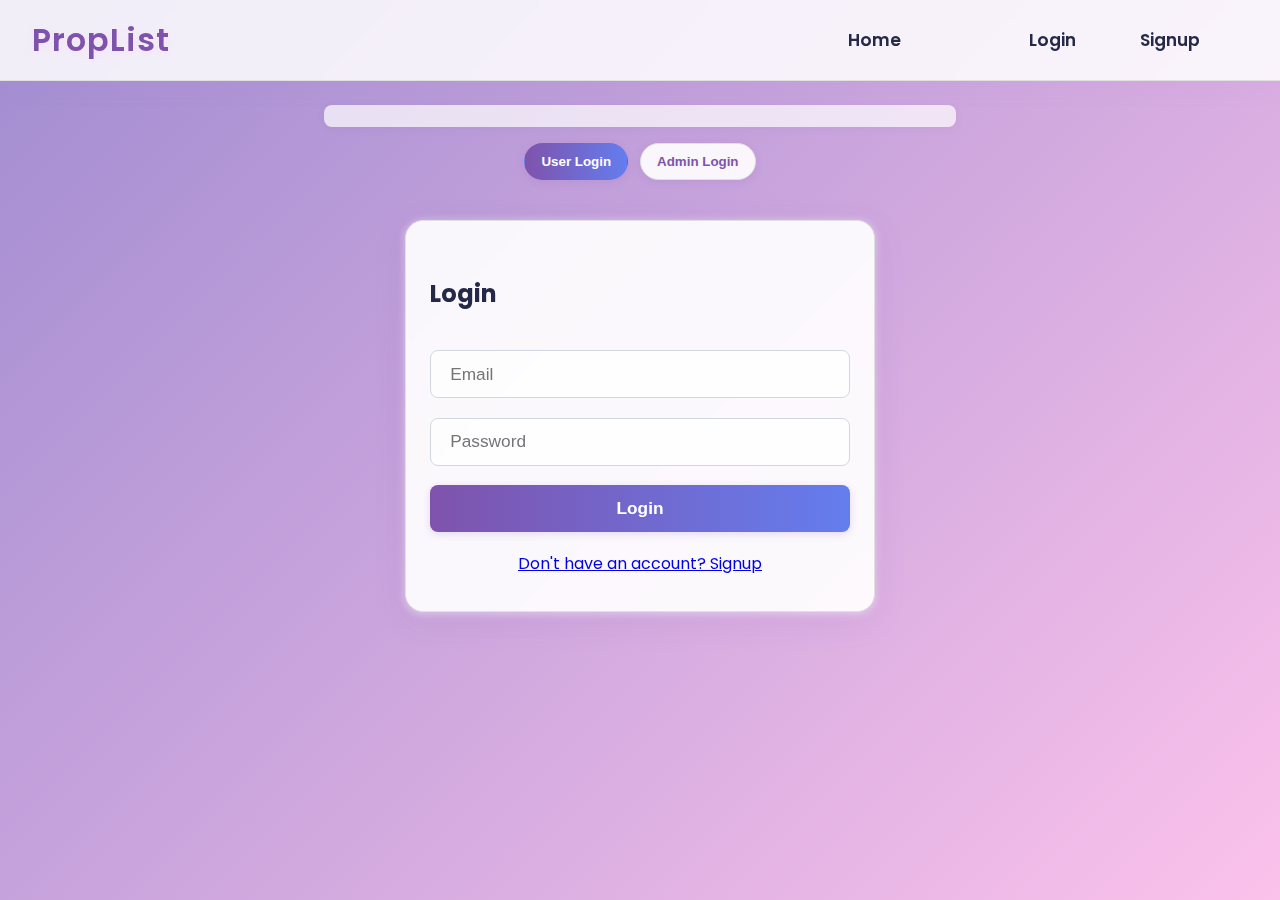
<file: login.html>
<!DOCTYPE html>
<html lang="en">
<head>
    <meta charset="UTF-8">
    <meta name="viewport" content="width=device-width, initial-scale=1.0">
    <title>Login - Property Posting Website</title>
    <link rel="stylesheet" href="styles.css">
</head>
<body>
    <nav class="navbar">
        <div class="logo">PropList</div>
        <ul class="nav-links" id="navLinks">
            <li><a href="index.html">Home</a></li>
            <li><a href="dashboard.html" id="dashboardLink">Dashboard</a></li>
            <li><a href="post.html" id="postLink">Post Property</a></li>
            <li><a href="login.html" id="loginLink">Login</a></li>
            <li><a href="signup.html" id="signupLink">Signup</a></li>
            <li><a href="#" id="logoutLink" style="display:none;">Logout</a></li>
        </ul>
        <div class="menu-toggle" id="menuToggle">&#9776;</div>
    </nav>
    <main>
        <div id="message"></div>
        <div class="dashboard-tabs" style="justify-content:center;margin-top:1rem;">
            <button id="userLoginBtn" class="tab-btn active">User Login</button>
            <button id="adminLoginBtn" class="tab-btn">Admin Login</button>
        </div>
        <form id="loginForm">
            <h2>Login</h2>
            <input type="email" id="loginEmail" placeholder="Email" required>
            <input type="password" id="loginPassword" placeholder="Password" required>
            <input type="hidden" id="loginRole" value="user">
            <button type="submit">Login</button>
            <div style="text-align:center;">
                <a href="signup.html">Don't have an account? Signup</a>
            </div>
        </form>
    </main>
    <script src="login.js"></script>
</body>
</html>
</file>
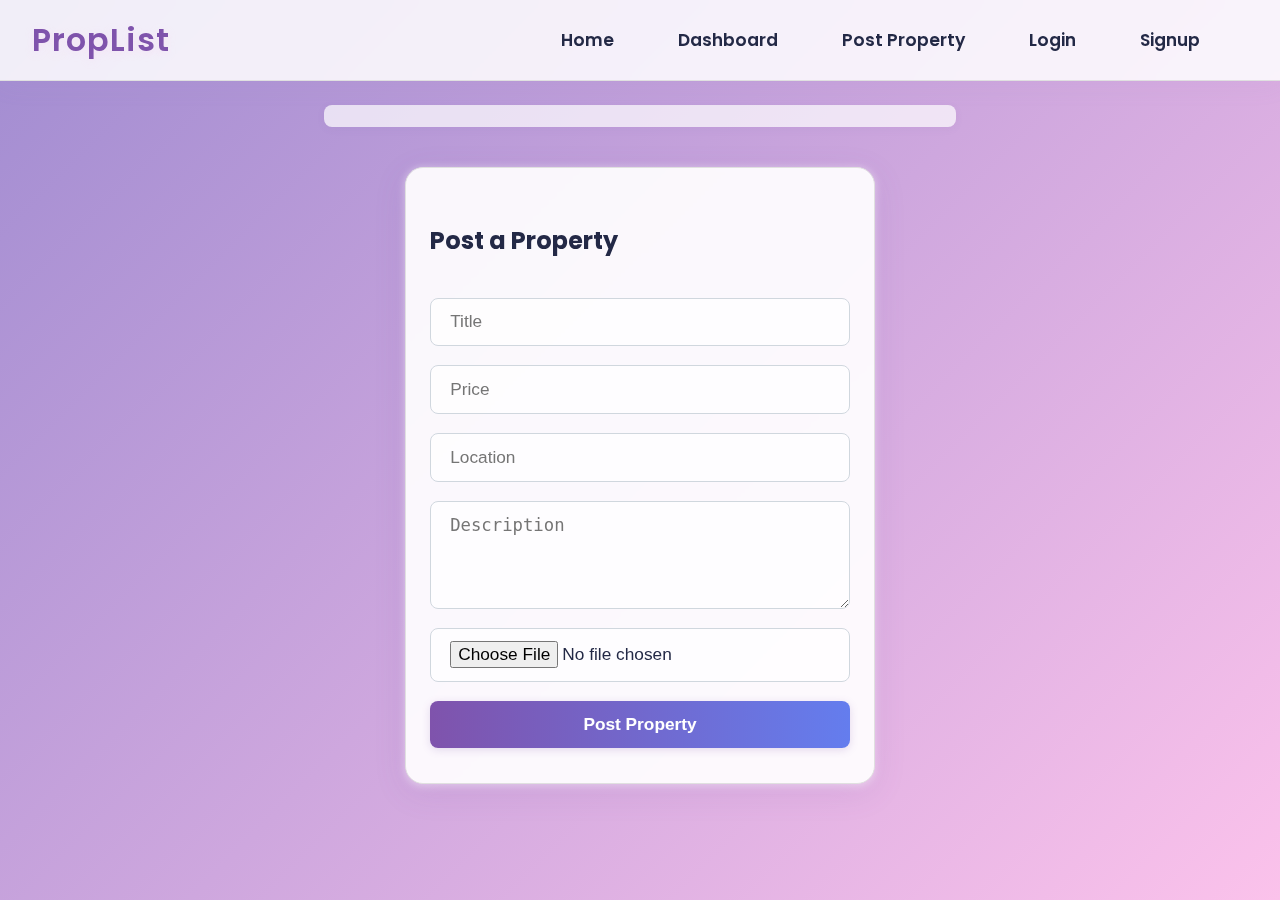
<file: post.html>
<!DOCTYPE html>
<html lang="en">
<head>
    <meta charset="UTF-8">
    <meta name="viewport" content="width=device-width, initial-scale=1.0">
    <title>Post Property - Property Posting Website</title>
    <link rel="stylesheet" href="styles.css">
</head>
<body>
    <nav class="navbar">
        <div class="logo">PropList</div>
        <ul class="nav-links" id="navLinks">
            <li><a href="index.html">Home</a></li>
            <li><a href="dashboard.html" id="dashboardLink">Dashboard</a></li>
            <li><a href="post.html" id="postLink">Post Property</a></li>
            <li><a href="login.html" id="loginLink">Login</a></li>
            <li><a href="signup.html" id="signupLink">Signup</a></li>
            <li><a href="#" id="logoutLink" style="display:none;">Logout</a></li>
        </ul>
        <div class="menu-toggle" id="menuToggle">&#9776;</div>
    </nav>
    <main>
        <div id="message"></div>
        <form id="postForm" enctype="multipart/form-data">
            <h2>Post a Property</h2>
            <input type="text" id="propertyTitle" placeholder="Title" required>
            <input type="number" id="propertyPrice" placeholder="Price" required>
            <input type="text" id="propertyLocation" placeholder="Location" required>
            <textarea id="propertyDescription" placeholder="Description" rows="4" required></textarea>
            <input type="file" id="propertyImage" accept="image/*">
            <button type="submit">Post Property</button>
        </form>
    </main>
    <script src="post.js"></script>
</body>
</html>
</file>
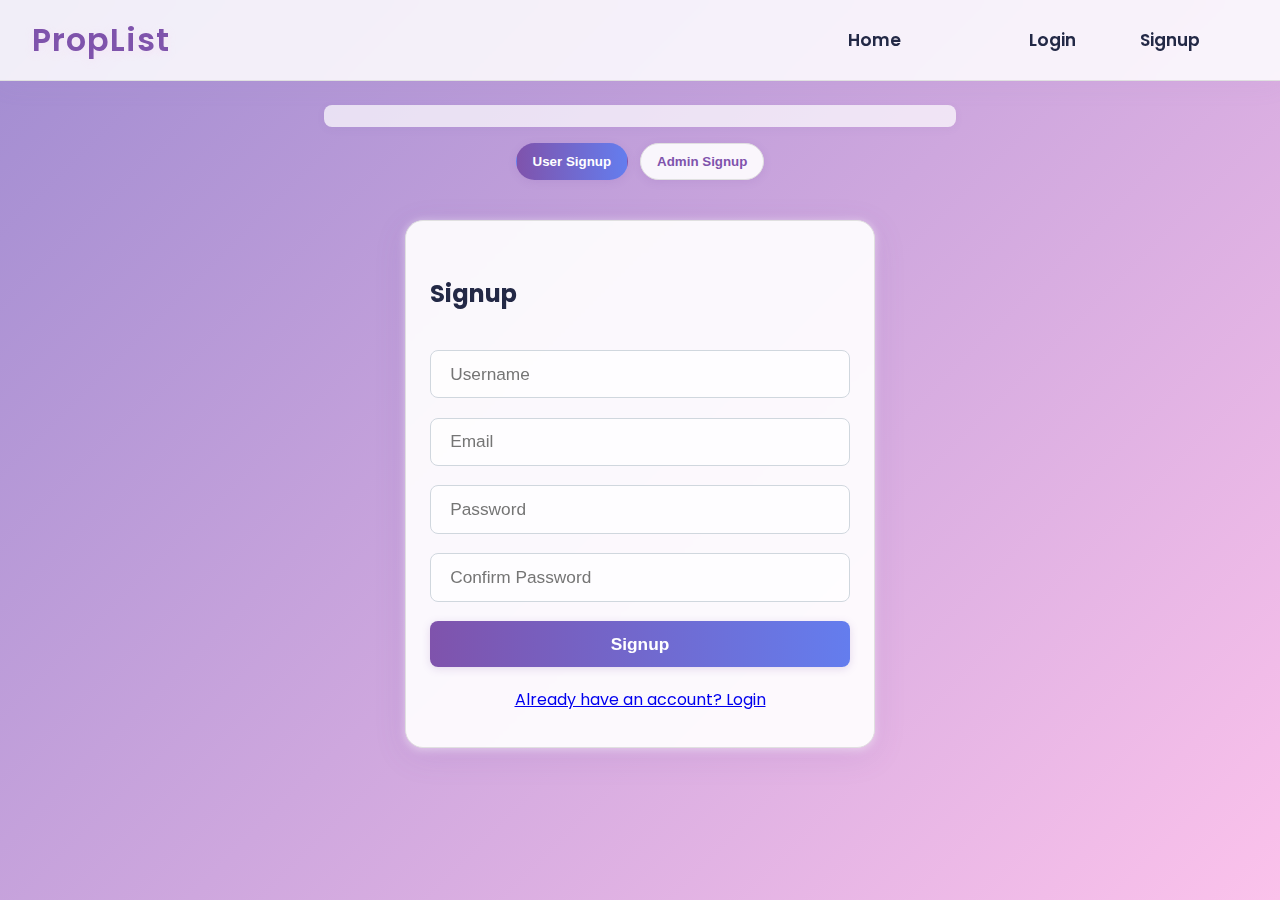
<file: signup.html>
<!DOCTYPE html>
<html lang="en">
<head>
    <meta charset="UTF-8">
    <meta name="viewport" content="width=device-width, initial-scale=1.0">
    <title>Signup - Property Posting Website</title>
    <link rel="stylesheet" href="styles.css">
</head>
<body>
    <nav class="navbar">
        <div class="logo">PropList</div>
        <ul class="nav-links" id="navLinks">
            <li><a href="index.html">Home</a></li>
            <li><a href="dashboard.html" id="dashboardLink">Dashboard</a></li>
            <li><a href="post.html" id="postLink">Post Property</a></li>
            <li><a href="login.html" id="loginLink">Login</a></li>
            <li><a href="signup.html" id="signupLink">Signup</a></li>
            <li><a href="#" id="logoutLink" style="display:none;">Logout</a></li>
        </ul>
        <div class="menu-toggle" id="menuToggle">&#9776;</div>
    </nav>
    <main>
        <div id="message"></div>
        <div class="dashboard-tabs" style="justify-content:center;margin-top:1rem;">
            <button id="userSignupBtn" class="tab-btn active">User Signup</button>
            <button id="adminSignupBtn" class="tab-btn">Admin Signup</button>
        </div>
        <form id="signupForm">
            <h2>Signup</h2>
            <input type="text" id="signupUsername" placeholder="Username" required>
            <input type="email" id="signupEmail" placeholder="Email" required>
            <input type="password" id="signupPassword" placeholder="Password" required>
            <input type="password" id="signupConfirmPassword" placeholder="Confirm Password" required>
            <input type="hidden" id="signupRole" value="user">
            <button type="submit">Signup</button>
            <div style="text-align:center;">
                <a href="login.html">Already have an account? Login</a>
            </div>
        </form>
    </main>
    <script src="signup.js"></script>
</body>
</html>
</file>
<file: styles.css>
@import url('https://fonts.googleapis.com/css2?family=Poppins:wght@400;600&display=swap');

body {
    margin: 0;
    font-family: 'Poppins', 'Segoe UI', Arial, sans-serif;
    background: linear-gradient(135deg, #a18cd1 0%, #fbc2eb 100%);
    min-height: 100vh;
    color: #232946;
    cursor: default;
}

/* Auth pages layout */
.auth-shell {
    min-height: calc(100vh - 120px);
    display: flex;
    align-items: center;
    justify-content: center;
    padding: 2rem 1rem;
}
.auth-card {
    background: rgba(255,255,255,0.92);
    border: 1.5px solid #e0e0e0;
    border-radius: 18px;
    box-shadow: 0 8px 32px #7f53ac22, 0 1.5px 8px #fff8;
    width: 100%;
    max-width: 440px;
    padding: 1rem;
}

.navbar {
    display: flex;
    justify-content: space-between;
    align-items: center;
    background: rgba(255,255,255,0.85);
    padding: 1rem 2rem;
    box-shadow: 0 4px 24px rgba(161,140,209,0.08);
    position: sticky;
    top: 0;
    z-index: 100;
    backdrop-filter: blur(8px);
    border-bottom: 1px solid #e0e0e0;
}
.logo {
    font-weight: 600;
    font-size: 2rem;
    color: #7f53ac;
    letter-spacing: 1px;
    text-shadow: 0 2px 8px #fbc2eb44;
}
.nav-links {
    list-style: none;
    display: flex;
    gap: 2rem;
    margin: 0;
    padding: 0;
}
.nav-links li a {
    text-decoration: none;
    color: #232946;
    font-weight: 600;
    font-size: 1.08rem;
    padding: 0.4rem 1rem;
    border-radius: 6px;
    transition: background 0.2s, color 0.2s;
}
.nav-links li a:hover, .nav-links li a.active {
    background: linear-gradient(90deg, #7f53ac 0%, #647dee 100%);
    color: #fff;
    box-shadow: 0 2px 8px #7f53ac33;
}
.menu-toggle {
    display: none;
    font-size: 2rem;
    cursor: pointer;
    color: #7f53ac;
}
.hero {
    background: none;
    padding: 2.5rem 1rem 1rem 1rem;
    text-align: center;
}
.hero h1 {
    margin-bottom: 1.2rem;
    font-size: 2.5rem;
    font-weight: 700;
    color: #7f53ac;
    text-shadow: 0 2px 12px #fbc2eb55;
}
#searchForm {
    display: flex;
    justify-content: center;
    gap: 0.7rem;
    flex-wrap: wrap;
    margin-bottom: 1rem;
}
#searchForm input, #searchForm button {
    padding: 0.8rem 1.2rem;
    border: 1px solid #d0d7de;
    border-radius: 8px;
    font-size: 1.08rem;
    background: rgba(255,255,255,0.7);
    transition: box-shadow 0.2s, border 0.2s;
}
#searchForm input:focus {
    outline: none;
    border: 1.5px solid #7f53ac;
    box-shadow: 0 2px 8px #7f53ac22;
}
#searchForm button {
    background: linear-gradient(90deg, #7f53ac 0%, #647dee 100%);
    color: #fff;
    border: none;
    font-weight: 600;
    cursor: pointer;
    box-shadow: 0 2px 8px #7f53ac33;
    transition: background 0.2s, box-shadow 0.2s;
}
#searchForm button:hover {
    background: linear-gradient(90deg, #647dee 0%, #7f53ac 100%);
    box-shadow: 0 4px 16px #7f53ac44;
}
#heroImageContainer img {
    width: 100%;
    max-width: 700px;
    border-radius: 24px;
    box-shadow: 0 8px 32px #7f53ac33, 0 1.5px 8px #fff8;
    margin: 0 auto;
    object-fit: cover;
}
.property-list {
    display: grid;
    grid-template-columns: repeat(auto-fit, minmax(320px, 1fr));
    gap: 2.5rem;
    padding: 2.5rem 2vw;
    max-width: 1300px;
    margin: 0 auto;
}
/* Dashboard tabs */
.dashboard-tabs {
    max-width: 1300px;
    margin: 1rem auto 0.5rem auto;
    padding: 0 2vw;
    display: flex;
    gap: 0.75rem;
}
.tab-btn {
    background: rgba(255,255,255,0.9);
    border: 1.5px solid #e0e0e0;
    color: #7f53ac;
    font-weight: 700;
    padding: 0.6rem 1rem;
    border-radius: 999px;
    cursor: pointer;
    box-shadow: 0 2px 8px #7f53ac22;
}
.tab-btn.active {
    background: linear-gradient(90deg, #7f53ac 0%, #647dee 100%);
    color: #fff;
    border-color: transparent;
}
/* Chip-sized variant for compact toggles */
.tab-btn.chip {
    padding: 0.35rem 0.85rem;
    font-size: 0.95rem;
    border-width: 1px;
}
.tab-btn.chip.active {
    box-shadow: 0 3px 10px #7f53ac33;
}

/* Dashboard section headings */
.dashboard-section-title {
    max-width: 1300px;
    margin: 1.5rem auto 0.75rem auto;
    padding: 0 2vw;
    color: #7f53ac;
    font-weight: 700;
    letter-spacing: 0.4px;
}
.property-list + .dashboard-section-title {
    margin-top: 2rem;
}

.property-card {
    background: rgba(255,255,255,0.85);
    border-radius: 18px;
    box-shadow: 0 8px 32px #7f53ac22, 0 1.5px 8px #fff8;
    overflow: hidden;
    display: flex;
    flex-direction: column;
    transition: transform 0.18s, box-shadow 0.18s;
    border: 1.5px solid #e0e0e0;
    backdrop-filter: blur(2px);
    position: relative;
}
.property-card:hover {
    transform: translateY(-8px) scale(1.025);
    box-shadow: 0 16px 48px #7f53ac44, 0 2px 12px #fff8;
    border-color: #7f53ac33;
}
.property-card img {
    width: 100%;
    height: 200px;
    object-fit: cover;
    border-top-left-radius: 18px;
    border-top-right-radius: 18px;
}
.property-card-content {
    padding: 1.3rem 1.2rem 1.2rem 1.2rem;
    flex: 1;
    display: flex;
    flex-direction: column;
    gap: 0.7rem;
}
.property-card-title {
    font-size: 1.25rem;
    font-weight: 600;
    color: #7f53ac;
    letter-spacing: 0.5px;
}
.property-card-location {
    color: #647dee;
    font-size: 1.05rem;
    font-weight: 500;
}
.property-card-price {
    color: #1a9c3c;
    font-weight: 700;
    font-size: 1.15rem;
}
.property-card-desc {
    color: #232946;
    font-size: 1.05rem;
    margin-bottom: 0.5rem;
    opacity: 0.85;
}
.property-card-btn {
    margin-top: auto;
    background: linear-gradient(90deg, #7f53ac 0%, #647dee 100%);
    color: #fff;
    border: none;
    padding: 0.7rem 1.2rem;
    border-radius: 8px;
    cursor: pointer;
    font-size: 1.08rem;
    font-weight: 600;
    box-shadow: 0 2px 8px #7f53ac33;
    transition: background 0.2s, box-shadow 0.2s, transform 0.1s;
}
.property-card-btn:hover {
    background: linear-gradient(90deg, #647dee 0%, #7f53ac 100%);
    box-shadow: 0 4px 16px #7f53ac44;
    transform: scale(1.04);
}
#message {
    max-width: 600px;
    margin: 1.5rem auto 0 auto;
    text-align: center;
    font-weight: 600;
    color: #e74c3c;
    font-size: 1.1rem;
    background: rgba(255,255,255,0.7);
    border-radius: 8px;
    padding: 0.7rem 1rem;
    box-shadow: 0 2px 8px #7f53ac11;
}
@media (max-width: 900px) {
    .property-list {
        grid-template-columns: 1fr;
        padding: 1.2rem;
    }
    .dashboard-tabs {
        padding: 0 1.2rem;
        flex-wrap: wrap;
    }
    .navbar {
        padding: 1rem;
    }
    .logo {
        font-size: 1.5rem;
    }
}
@media (max-width: 600px) {
    .nav-links {
        display: none;
        flex-direction: column;
        background: rgba(255,255,255,0.97);
        position: absolute;
        top: 60px;
        right: 0;
        width: 200px;
        box-shadow: 0 4px 24px #7f53ac22;
        z-index: 200;
        border-radius: 0 0 12px 12px;
        padding: 1rem 0;
    }
    .nav-links.open {
        display: flex;
    }
    .menu-toggle {
        display: block;
    }
}
form {
    background: rgba(255,255,255,0.92);
    padding: 2.2rem 1.5rem;
    border-radius: 18px;
    box-shadow: 0 8px 32px #7f53ac22, 0 1.5px 8px #fff8;
    max-width: 420px;
    margin: 2.5rem auto;
    display: flex;
    flex-direction: column;
    gap: 1.2rem;
    border: 1.5px solid #e0e0e0;
    backdrop-filter: blur(2px);
}
form input, form textarea, form button {
    padding: 0.8rem 1.2rem;
    border: 1px solid #d0d7de;
    border-radius: 8px;
    font-size: 1.08rem;
    background: rgba(255,255,255,0.7);
    transition: box-shadow 0.2s, border 0.2s;
}
form input:focus, form textarea:focus {
    outline: none;
    border: 1.5px solid #7f53ac;
    box-shadow: 0 2px 8px #7f53ac22;
}
form button {
    background: linear-gradient(90deg, #7f53ac 0%, #647dee 100%);
    color: #fff;
    border: none;
    font-weight: 600;
    cursor: pointer;
    box-shadow: 0 2px 8px #7f53ac33;
    transition: background 0.2s, box-shadow 0.2s;
}
form button:hover {
    background: linear-gradient(90deg, #647dee 0%, #7f53ac 100%);
    box-shadow: 0 4px 16px #7f53ac44;
}
::-webkit-scrollbar {
    width: 8px;
    background: #fbc2eb;
}
::-webkit-scrollbar-thumb {
    background: #a18cd1;
    border-radius: 8px;
}
</file>
